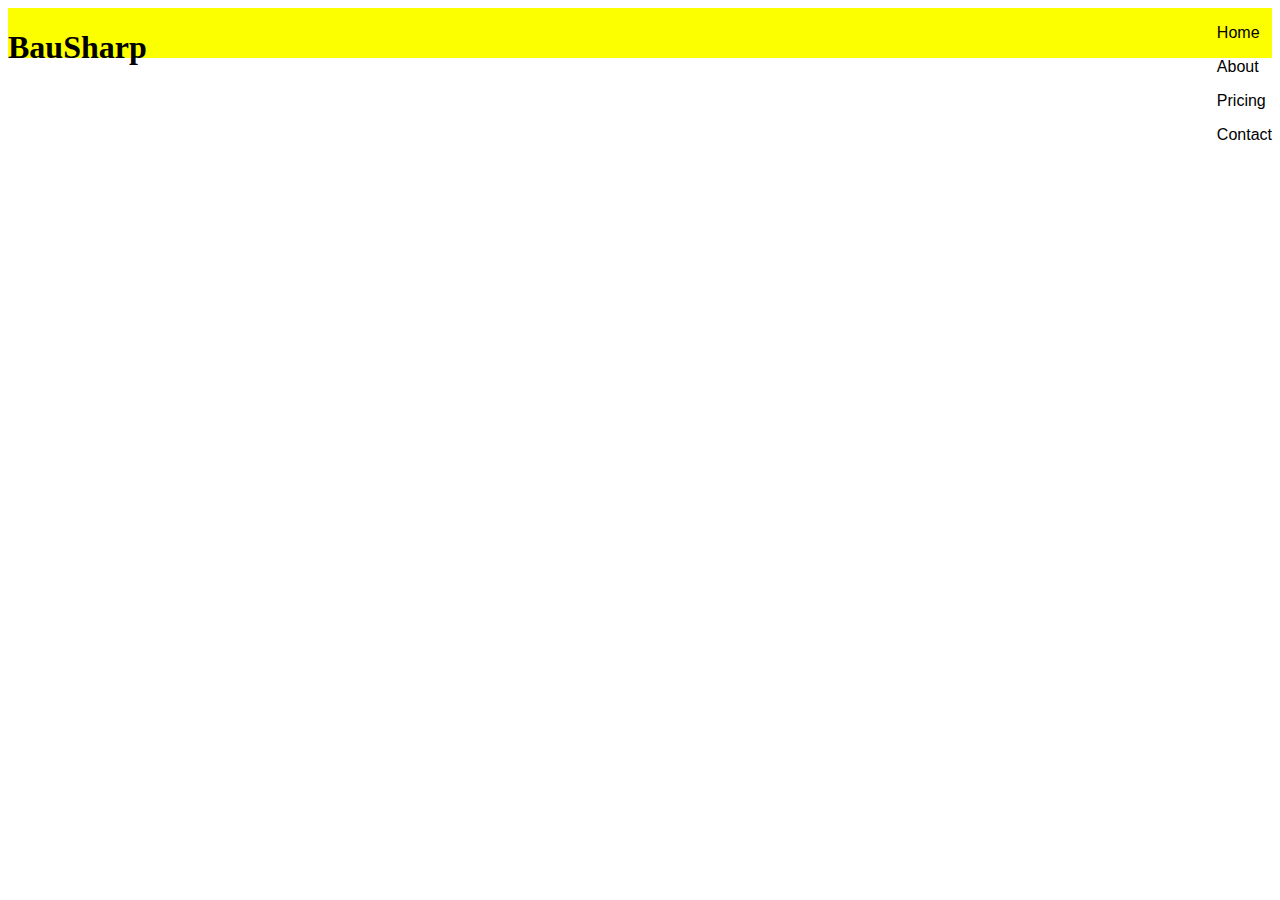
<file: index4.html>
<!DOCTYPE html>
<html lang="en">
<head>
    <title>Document</title>
    <link rel="stylesheet" href="index4.css">
</head>
<body>
    <div class="header">
        <h1>BauSharp</h1>
        <div class="menu">
            <p>Home</p>
            <p>About</p>
            <p>Pricing</p>
            <p>Contact</p>
        </div>
    </div>
</body>
</file>
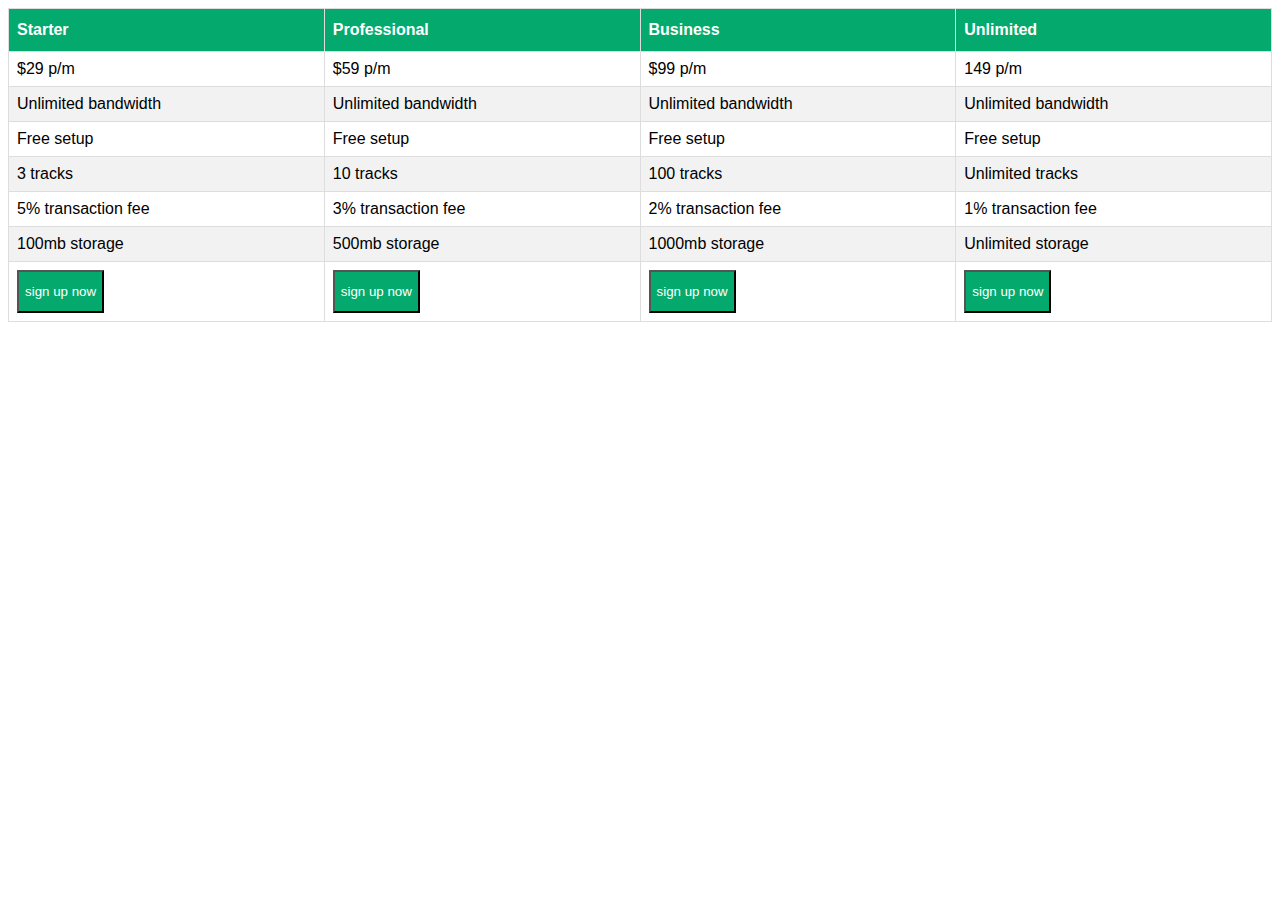
<file: tabela.html>
<!DOCTYPE html>
<html lang="en">
<head>
    <title>Document</title>
    <link rel="stylesheet" href="tabela.css">
</head>
<body>
    <table id="customers">
        <tr>
            <th>Starter</th>
            <th>Professional</th>
            <th>Business</th>
            <th>Unlimited</th>
        </tr>
        <tr>
            <td>$29 p/m</td>
            <td>$59 p/m</td>
            <td>$99 p/m</td>
            <td>149 p/m</td>
        </tr>
        <tr>
            <td>Unlimited bandwidth</td>
            <td>Unlimited bandwidth</td>
            <td>Unlimited bandwidth</td>
            <td>Unlimited bandwidth</td>
        </tr>
        <tr>
            <td>Free setup</td>
            <td>Free setup</td>
            <td>Free setup</td>
            <td>Free setup</td>
        </tr>
        <tr>
            <td>3 tracks</td>
            <td>10 tracks</td>
            <td>100 tracks</td>
            <td>Unlimited tracks</td>
        </tr>
        <tr>
            <td>5% transaction fee</td>
            <td>3% transaction fee</td>
            <td>2% transaction fee</td>
            <td>1% transaction fee</td>
        </tr>
        <tr>
            <td>100mb storage</td>
            <td>500mb storage</td>
            <td>1000mb storage</td>
            <td>Unlimited storage</td>
        </tr>
        <tfoot>
            <td><button>sign up now</button></td>
            <td><button>sign up now</button></td>
            <td><button>sign up now</button></td>
            <td><button>sign up now</button></td>
        </tfoot>

    </table>
</body>
</html>
</file>
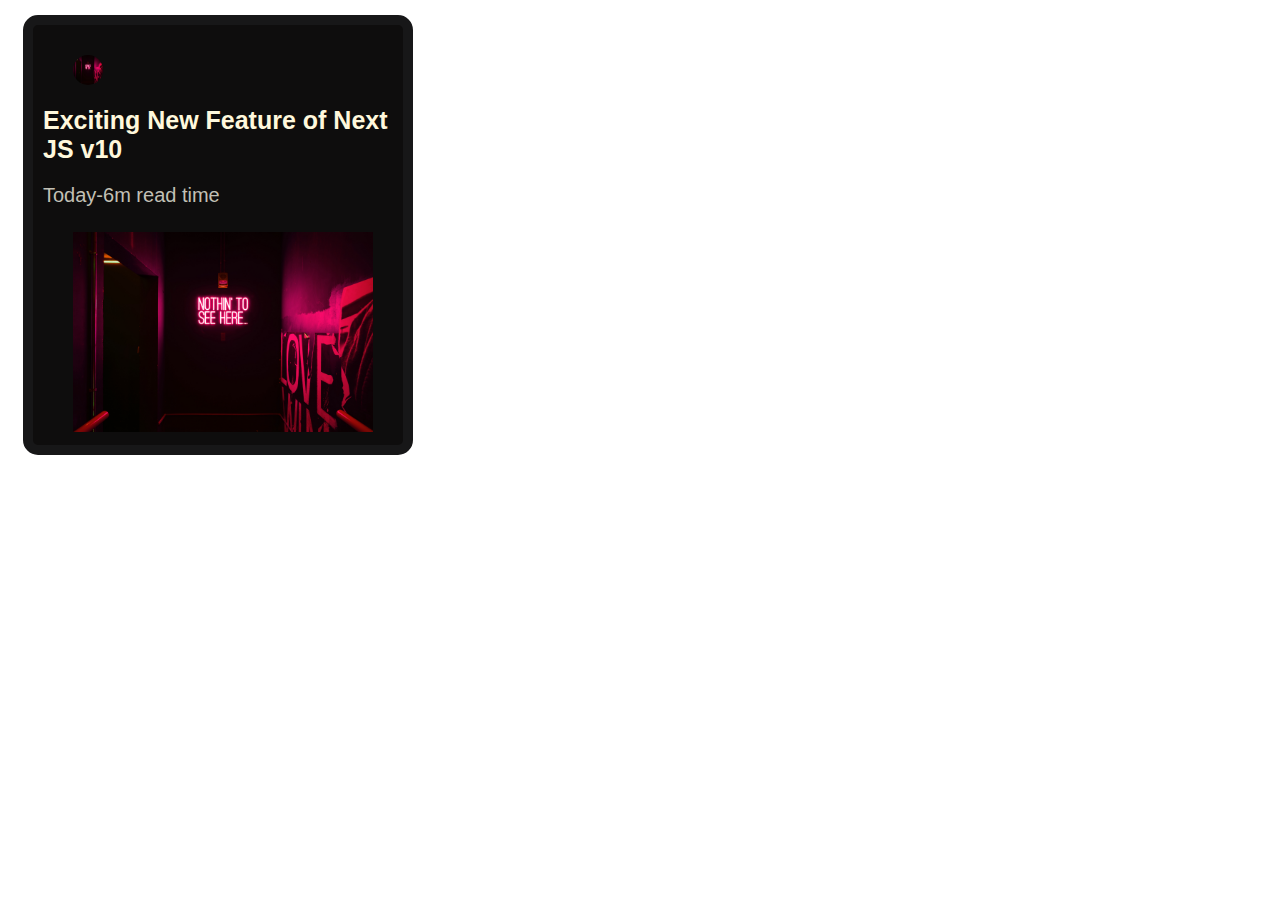
<file: vezba.html>
<!DOCTYPE html>
<html lang="en">

<head>
    <title>Document</title>
    <link rel="stylesheet" href="vezba.css">
    <link rel="stylesheet" href="https://pro.fontawesome.com/releases/v5.10.0/css/all.css"
        integrity="sha384-AYmEC3Yw5cVb3ZcuHtOA93w35dYTsvhLPVnYs9eStHfGJvOvKxVfELGroGkvsg+p" crossorigin="anonymous" />
</head>

<body>
    <div class="div1">
        <div class="div2">
            <img src="slika1.jpg" alt="">
        </div>
        <h1>Exciting New Feature of Next JS v10</h1>
        <p>Today-6m read time</p>
        <img src="slika1.jpg" alt="">
    </div>
</body>

</html>
</file>
<file: index4.css>
.header{
    background-color: rgb(251, 255, 0);
    height: 50px;
    display: flex;
    justify-content: space-between;

}
.menu{
    flex-direction: row;
    font-family: Arial, Helvetica, sans-serif;
    height: 50px;
}
</file>
<file: tabela.css>
#customers {
    font-family: Arial, Helvetica, sans-serif;
    border-collapse: collapse;
    width: 100%;
  }
  #customers td, #customers th {
    border: 1px solid #ddd;
    padding: 8px;
  }
  #customers tr:nth-child(odd){background-color: #f2f2f2;}

#customers tr:hover {background-color: #ddd;}

#customers th {
  padding-top: 12px;
  padding-bottom: 12px;
  text-align: left;
  background-color: #04AA6D;
  color: white;
}
#customers tfoot td {
    background-color: white;
}
#customers tfoot button{
    padding-top: 12px;
    padding-bottom: 12px;
    text-align: left;
    background-color: #04AA6D;
    color: white;
    align-items: center;
}
</file>
<file: vezba.css>
.div1{
    margin: 15px;
    width: 350px;
    padding: 10px;
    height: 400px;
    border-color: rgb(23, 23, 24);
    border-radius: 15px;
    border-style: solid;
    border-width: 10px;
    background-color: rgb(14, 13, 13);


}
.div1 h1{
    color: cornsilk;
    font-family:Arial, Helvetica, sans-serif;
    font-size: 25px;
    margin-bottom: 10px;
}
.div1 img{
    width: 300px;
    margin-left: 30px;
    margin-top: 20px;

}
.div1 p{
    font-size: 20px;
    font-family: Arial, Helvetica, sans-serif;
    margin-bottom: 5px;
    color: rgb(194, 192, 182);

}
.div2 img{
    width: 30px;
    height: 30px;
    border-radius: 50%;
}
</file>
